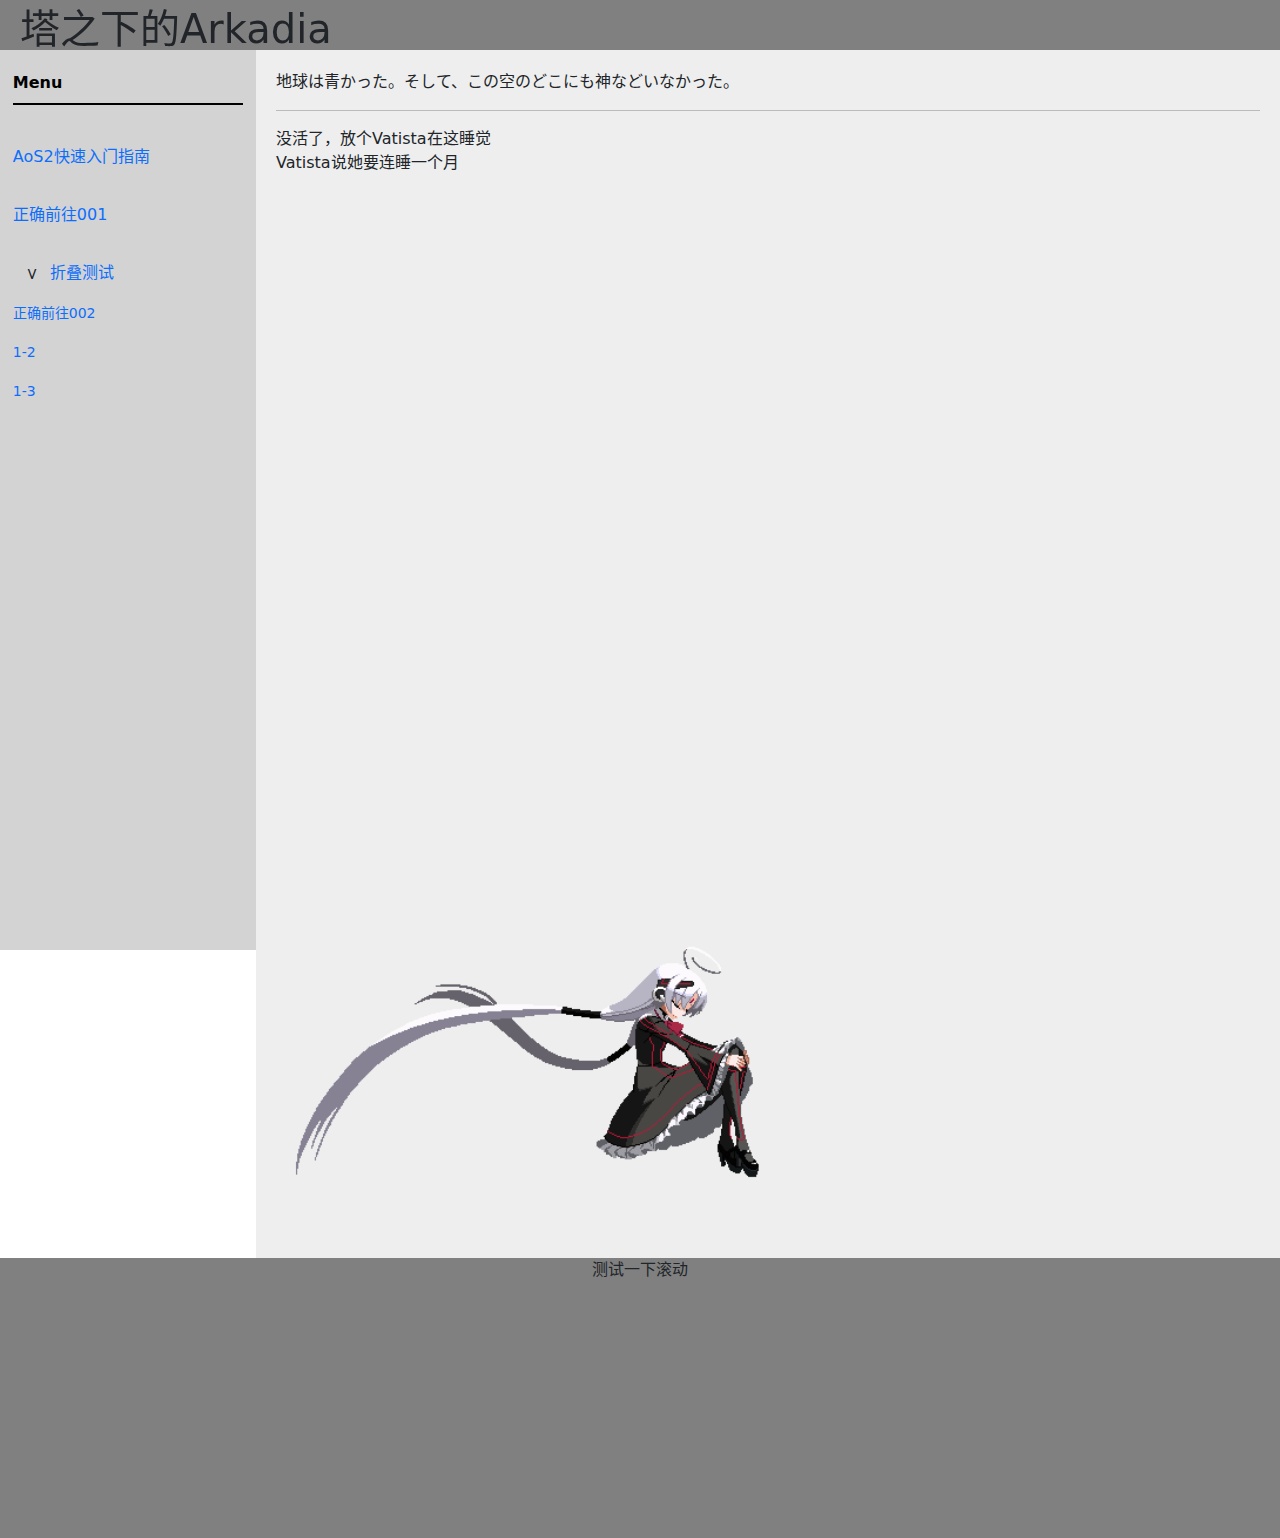
<file: index.html>
<!DOCTYPE html>
<html lang="zh-cn">

<head>
    <meta charset="utf-8">
    <meta name="viewport" content="width=device-width, initial-scale=1">
    <title>塔之下的Arkadia</title>
    <link rel="stylesheet" type="text/css" href="css/bootstrap.css">
    <link rel="stylesheet" type="text/css" href="css/general.css">
    <style>

    </style>
</head>

<body>

    <div class="row">
        <div class="header">
            <h1>塔之下的Arkadia</h1>
        </div>
    </div>

    <div class="row">
        <div class="col-3 menu">
            <ul class="nav nav-underline flex-column">
                <li class="nav-item">
                    <p class="nav-link active">Menu</p>
                </li>
                <li class="nav-item">
                    <a class="nav-link" href="AoS2QuickStartGuide/main.html">AoS2快速入门指南</a>
                </li>
                <li class="nav-item">
                    <a class="nav-link" href="001/index.html">正确前往001</a>
                </li>
                <li class="nav-item">
                    <div class="d-flex align-items-center">
                        <button class="btn btn-toggle d-inline-flex align-items-center rounded border-0"
                            data-bs-toggle="collapse" data-bs-target="#test-collapse">
                            >
                        </button>
                        <a class="nav-link" href="#">折叠测试</a>
                    </div>
                    <div class="collapse show" id="test-collapse">
                        <ul class="btn-toggle-nav list-unstyled fw-normal pb-1 small">
                            <li><a href="002.html" class="nav-link">正确前往002</a></li>
                            <li><a href="#" class="nav-link">1-2</a></li>
                            <li><a href="#" class="nav-link">1-3</a></li>
                        </ul>
                    </div>
                </li>
            </ul>
        </div>

        <div class="col content">
            <p>地球は青かった。そして、この空のどこにも神などいなかった。</p>
            <hr>
            <p>没活了，放个Vatista在这睡觉<br> Vatista说她要连睡一个月</p>
            
            <br><br><br><br><br><br><br><br><br><br>
            
            <br><br><br><br><br><br><br><br><br><br>
            
            <br><br><br><br><br><br><br><br><br><br>
            <br><img src="image/va_sleep.gif" alt="VatistaSleeping" width="50%" height="auto" max-width="419"
                max-height="258" />
        </div>
    </div>

        <div class="row">
            <div class="col footer">
                <p>测试一下滚动</p>
                <br><br><br><br><br><br><br><br><br><br>
            </div>
        </div>

    
        <script src="js/bootstrap.bundle.js"></script>
</body>

</html>
</file>
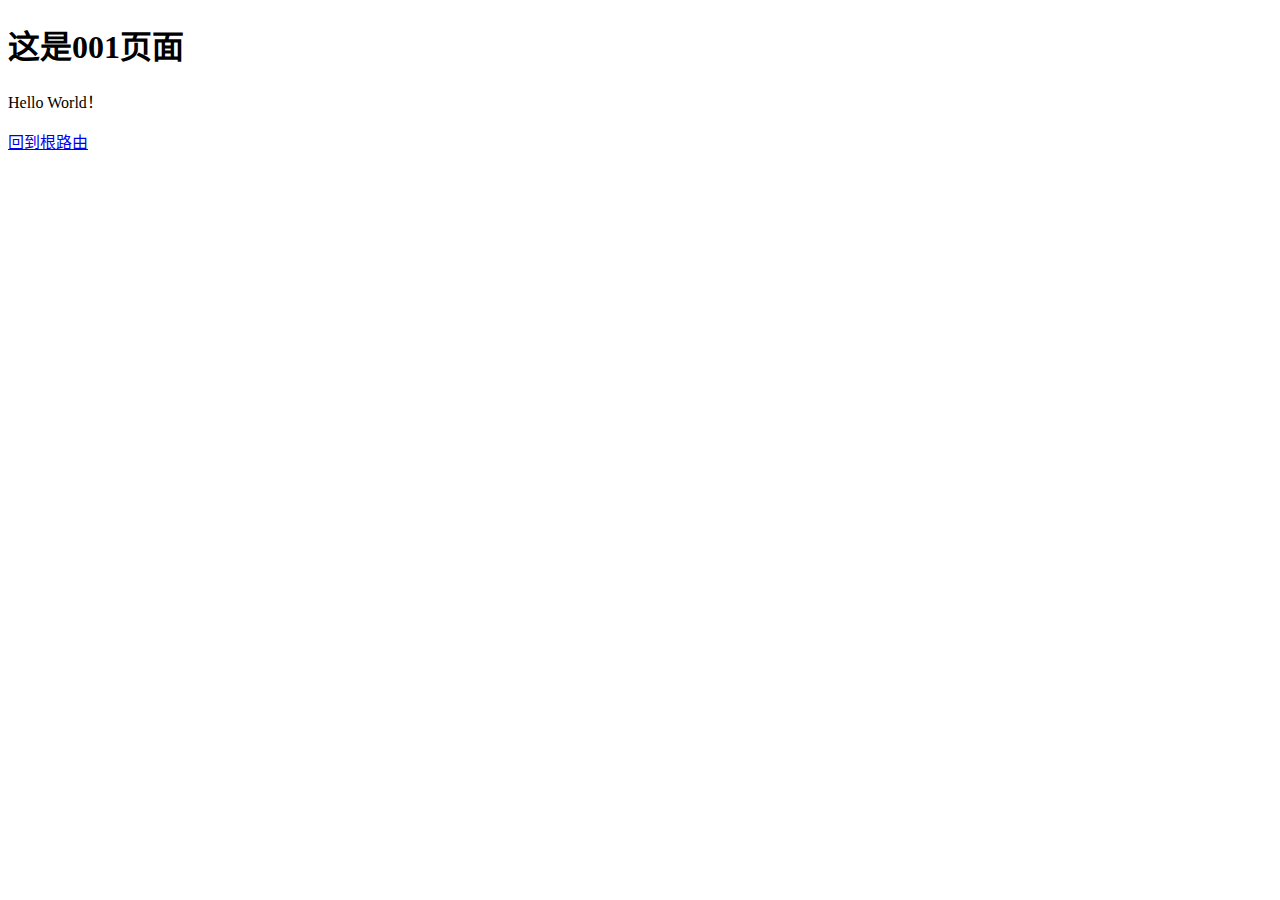
<file: 001/index.html>
<!DOCTYPE html>
<html lang="zh-cn">

<head>
    <meta charset="utf-8">
    <title>这是001</title>
</head>

<body>
    <h1>这是001页面</h1>
    <p>Hello World！</p>
    <a href="../index.html">回到根路由</a>
</body>

</html>
</file>
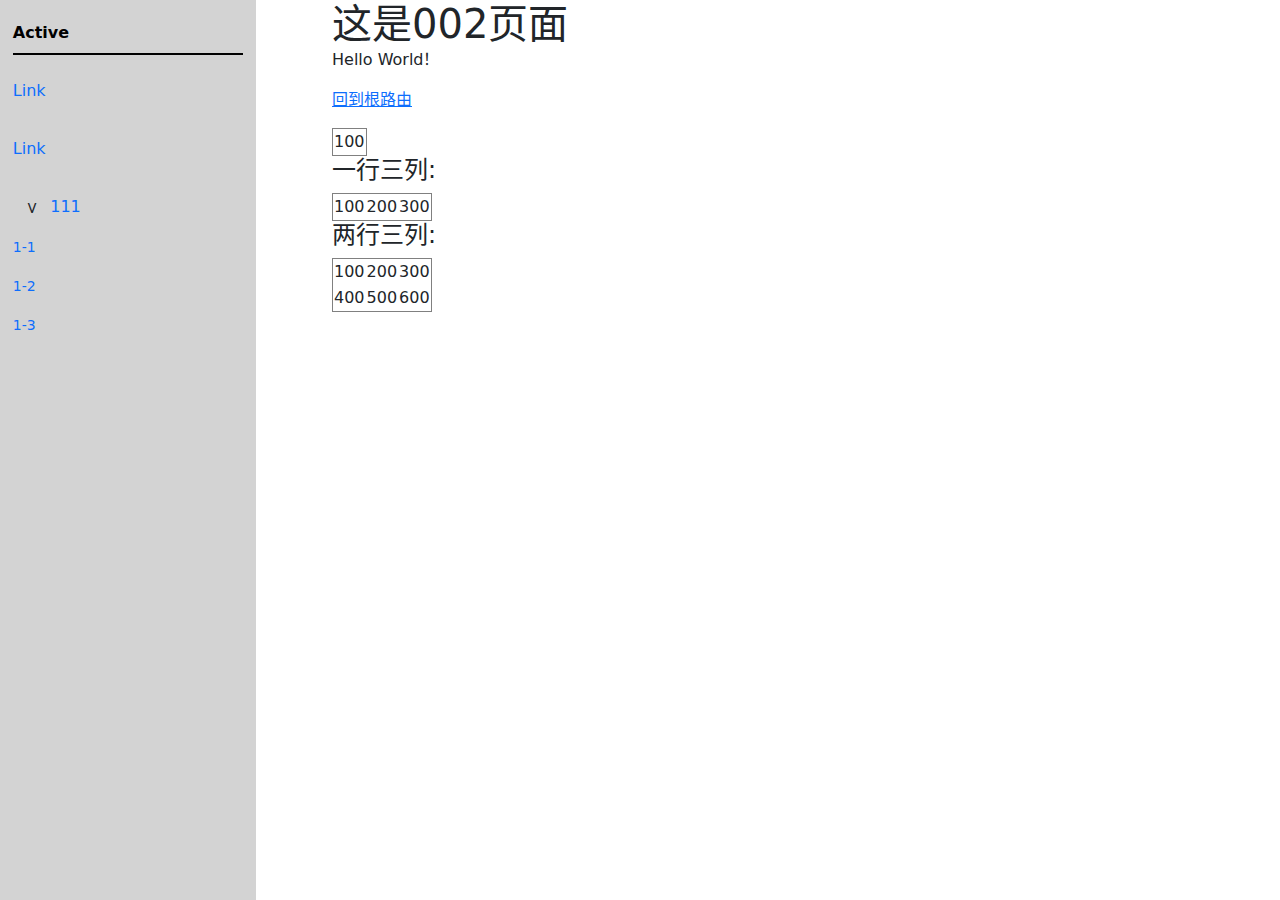
<file: 002.html>
<!DOCTYPE html>
<html lang="zh-cn">

<head>
    <meta charset="utf-8">
    <meta name="viewport" content="width=device-width, initial-scale=1">
    <title>塔之下的Arkadia</title>
    <link rel="stylesheet" type="text/css" href="css/bootstrap.css">
    <link rel="stylesheet" type="text/css" href="css/general.css">

    <style>

    </style>
</head>

<body>
    <div class="row">
        <div class="col-3">
            <ul class="nav nav-underline flex-column menu">
                <li class="nav-item">
                    <a class="nav-link active" aria-current="page" href="#">Active</a>
                </li>
                <li class="nav-item">
                    <a class="nav-link" href="#">Link</a>
                </li>
                <li class="nav-item">
                    <a class="nav-link" href="#">Link</a>
                </li>
                <li class="nav-item">
                    <div class="d-flex align-items-center">
                        <button class="btn btn-toggle d-inline-flex align-items-center rounded border-0"
                            data-bs-toggle="collapse" data-bs-target="#test-collapse">
                            >
                        </button>
                        <a class="nav-link" href="#">111</a>
                    </div>

                    <div class="collapse show" id="test-collapse" style="">
                        <ul class="btn-toggle-nav list-unstyled fw-normal pb-1 small">
                            <li><a href="#" class="nav-link">1-1</a></li>
                            <li><a href="#" class="nav-link">1-2</a></li>
                            <li><a href="#" class="nav-link">1-3</a></li>
                        </ul>
                    </div>
                </li>
            </ul>
        </div>

        <div class="col container">

            <h1>这是002页面</h1>
            <p>Hello World！</p>
            <p>
                <a href="../index.html">回到根路由</a>
            </p>
            <p>
            <table border="1">
                <tr>
                    <td>100</td>
                </tr>
            </table>

            <h4>一行三列:</h4>
            <table border="1">
                <tr>
                    <td>100</td>
                    <td>200</td>
                    <td>300</td>
                </tr>
            </table>

            <h4>两行三列:</h4>
            <table border="1">
                <tr>
                    <td>100</td>
                    <td>200</td>
                    <td>300</td>
                </tr>
                <tr>
                    <td>400</td>
                    <td>500</td>
                    <td>600</td>
                </tr>
            </table>
            </p>
        </div>
    </div>
    <script src="js/bootstrap.bundle.js"></script>
</body>

</html>
</file>
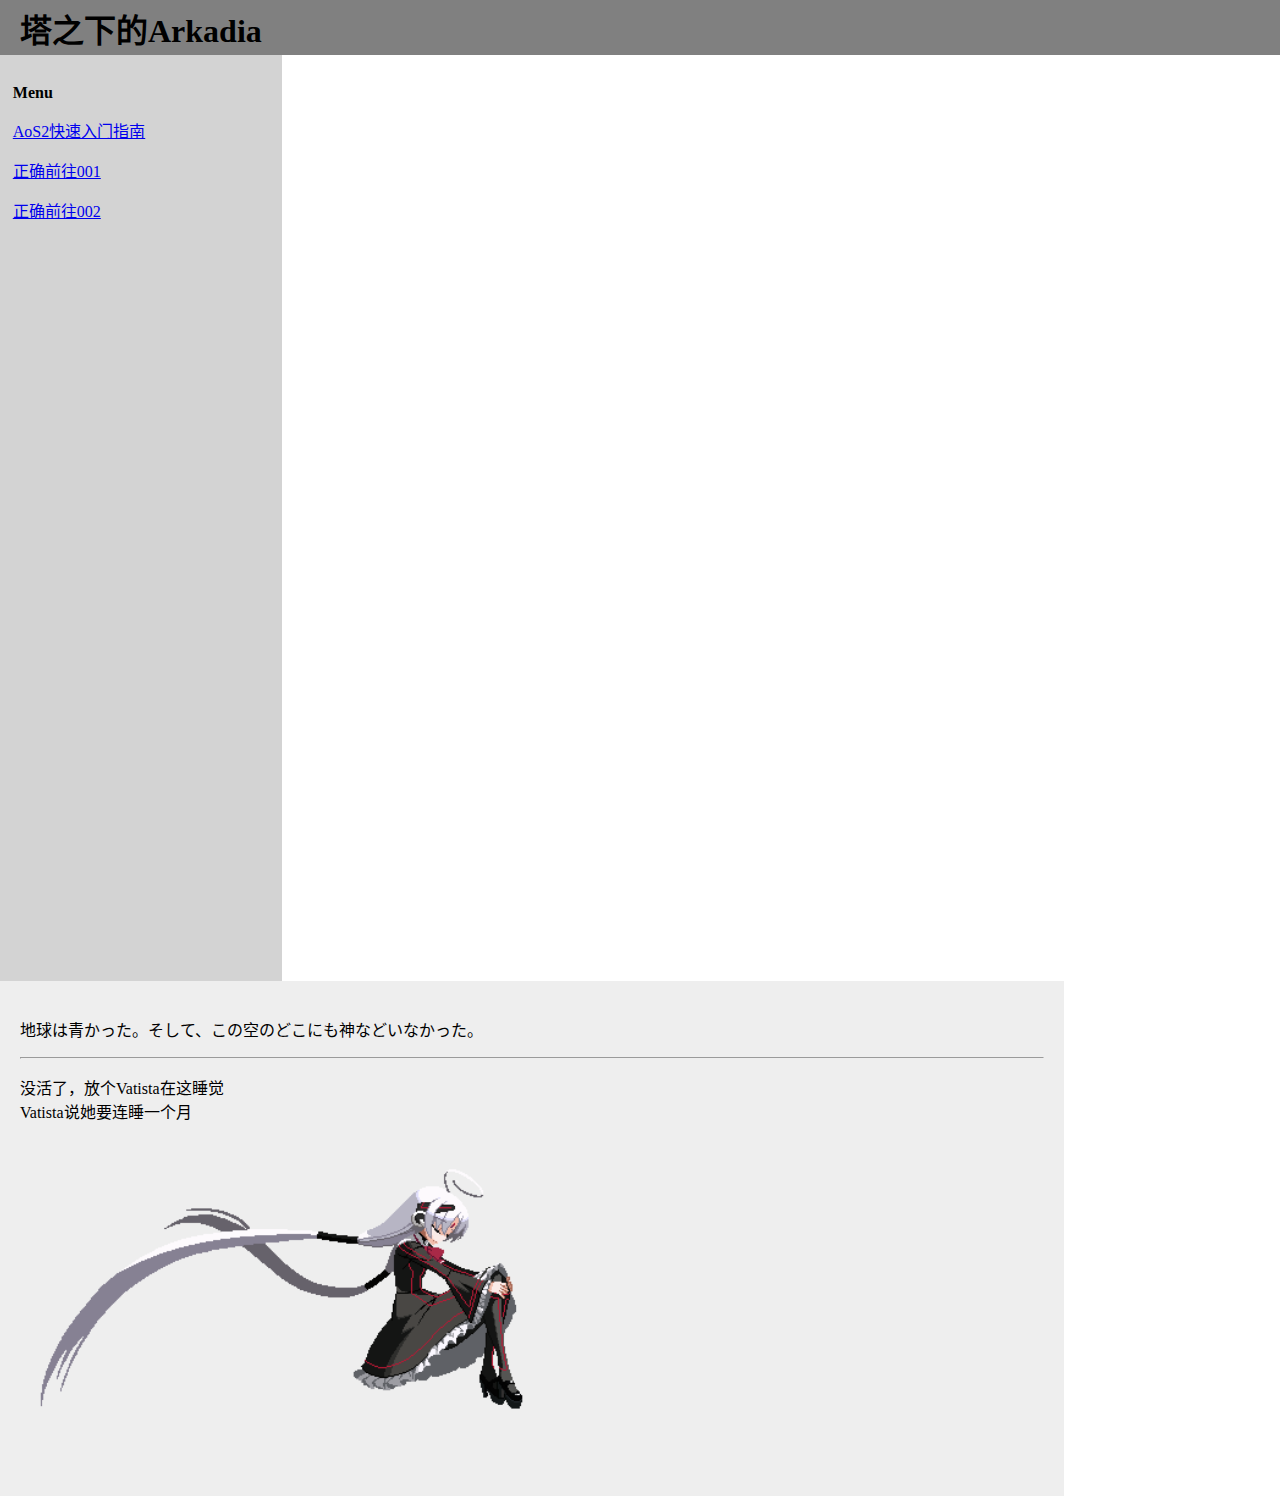
<file: indexlegacy.html>
<!DOCTYPE html>
<html lang="zh-cn">

<head>
    <meta charset="utf-8">
    <title>塔之下的Arkadia</title>
    <link rel="stylesheet" type="text/css" href="css/general.css">
</head>

<body>
    <body>

        <div class="container">
    
            <div class="header">
                <h1>塔之下的Arkadia</h1>
            </div>
    
            <div class="menu">
                <p><b>Menu</b></p>
                <p><a href="AoS2QuickStartGuide/main.html">AoS2快速入门指南</a></p>
                <p><a href="001/index.html">正确前往001</a></p>
                <p><a href="002.html">正确前往002</a></p>
                
                
            </div>
    
            <div class="content">
                <p>地球は青かった。そして、この空のどこにも神などいなかった。</p>
                <hr></hr>
                

    
    
    
        
        
        
        
                
                <p></p>
                <p>没活了，放个Vatista在这睡觉<br>
                   Vatista说她要连睡一个月</p>
                
                <br><img src="image/va_sleep.gif" alt="VatistaSleeping" width="50%" height="auto" max-width="419" max-height="258"/></div>
            <div class="footer">
            
        </div>

    </div>
</body>

</html>
</file>
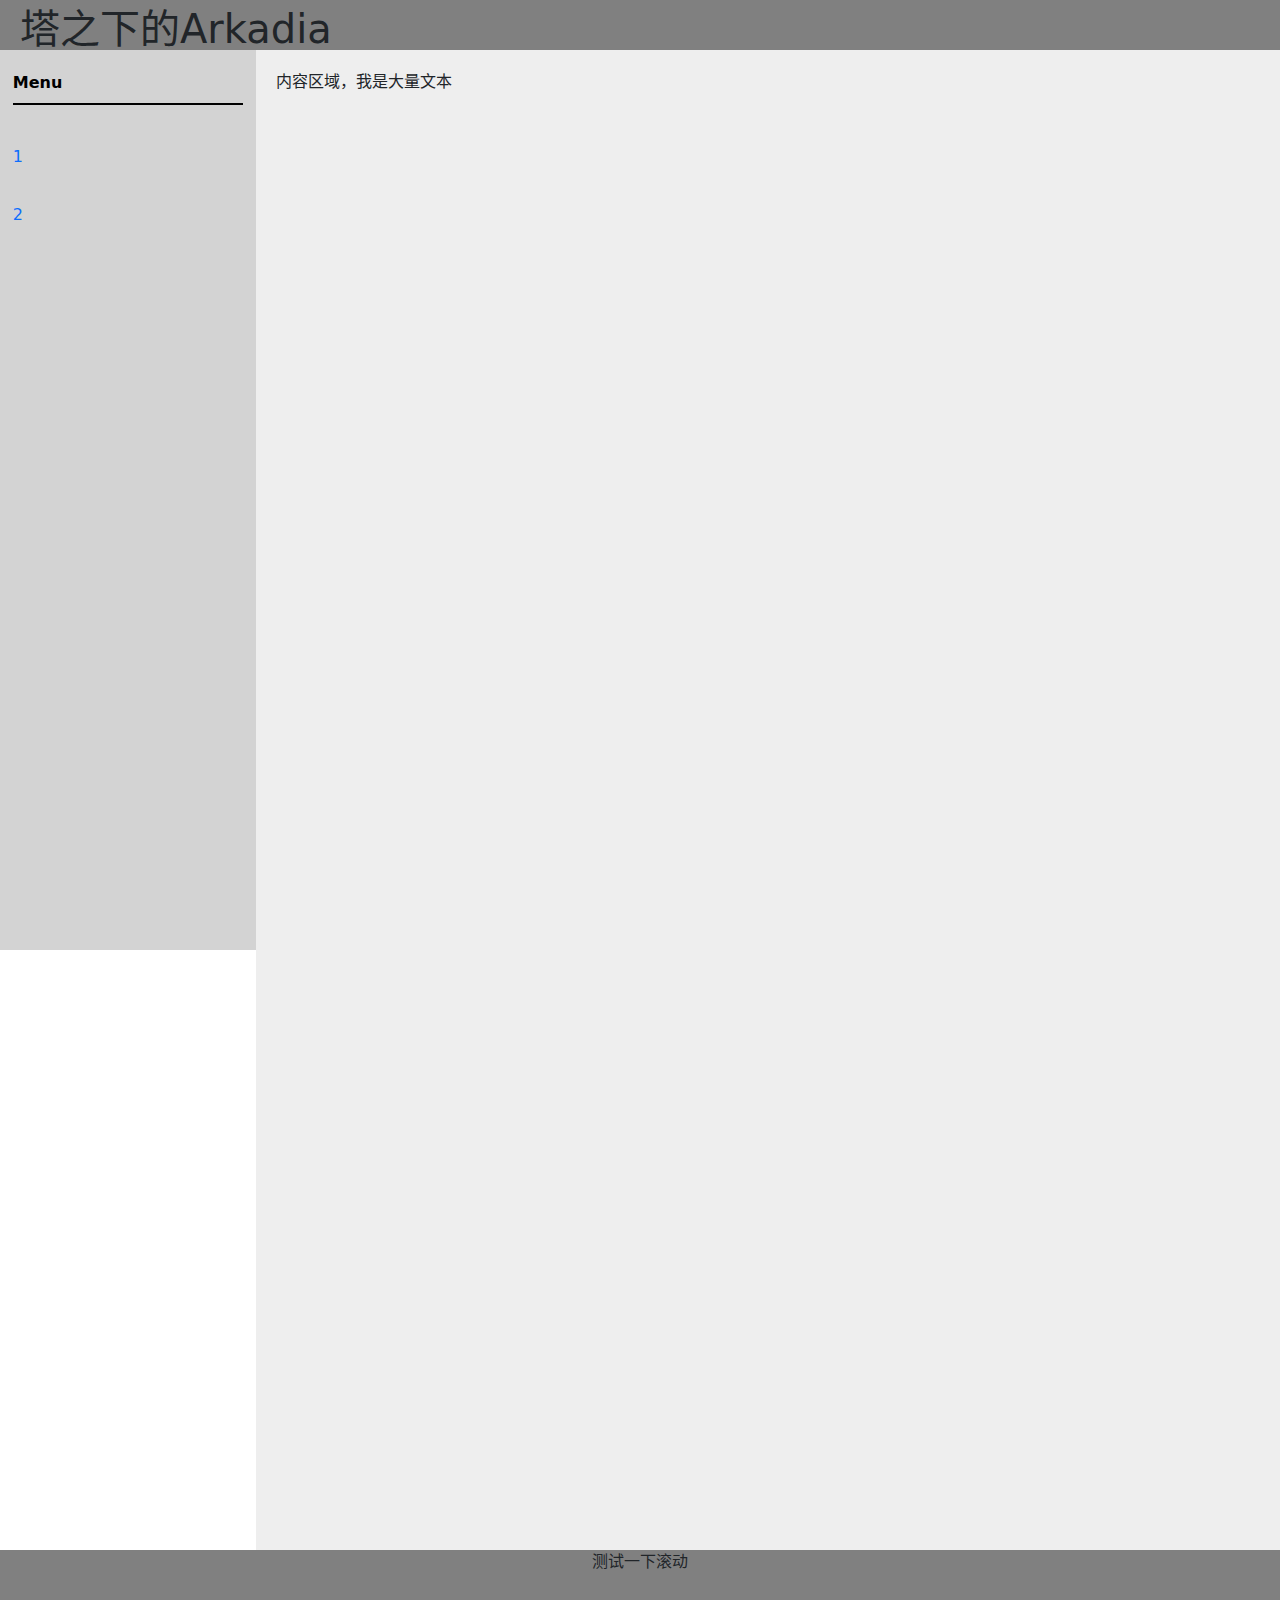
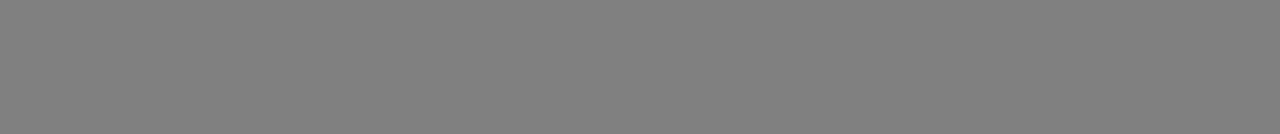
<file: test.html>
<!DOCTYPE html>
<html lang="zh-cn">
<head>
    <meta charset="utf-8">
    <meta name="viewport" content="width=device-width, initial-scale=1">
    <title>塔之下的Arkadia</title>
    <link rel="stylesheet" type="text/css" href="css/bootstrap.css">
    <link rel="stylesheet" type="text/css" href="css/general.css">
    <style>


        .content {
            height: 1500px; /* 模拟长内容 */
        }


    </style>
</head>
<body>

<!-- Header -->
<div class="header">
    <h1>塔之下的Arkadia</h1>
</div>

<!-- Main Content and Menu -->
<div class="row">
    <div class="col-3 menu">
        <ul class="nav nav-underline flex-column">
            <li class="nav-item"><p class="nav-link active">Menu</p></li>
            <li class="nav-item"><a class="nav-link" href="#">1</a></li>
            <li class="nav-item"><a class="nav-link" href="#">2</a></li>
        </ul>
    </div>

    <div class="col-9 content">
        <p>内容区域，我是大量文本</p>
    </div>
</div>
    <div class="row">
        <div class="col-12 footer">
            <p>测试一下滚动</p>
            <br><br><br><br><br><br>
        </div>
    </div>
</div>
</file>
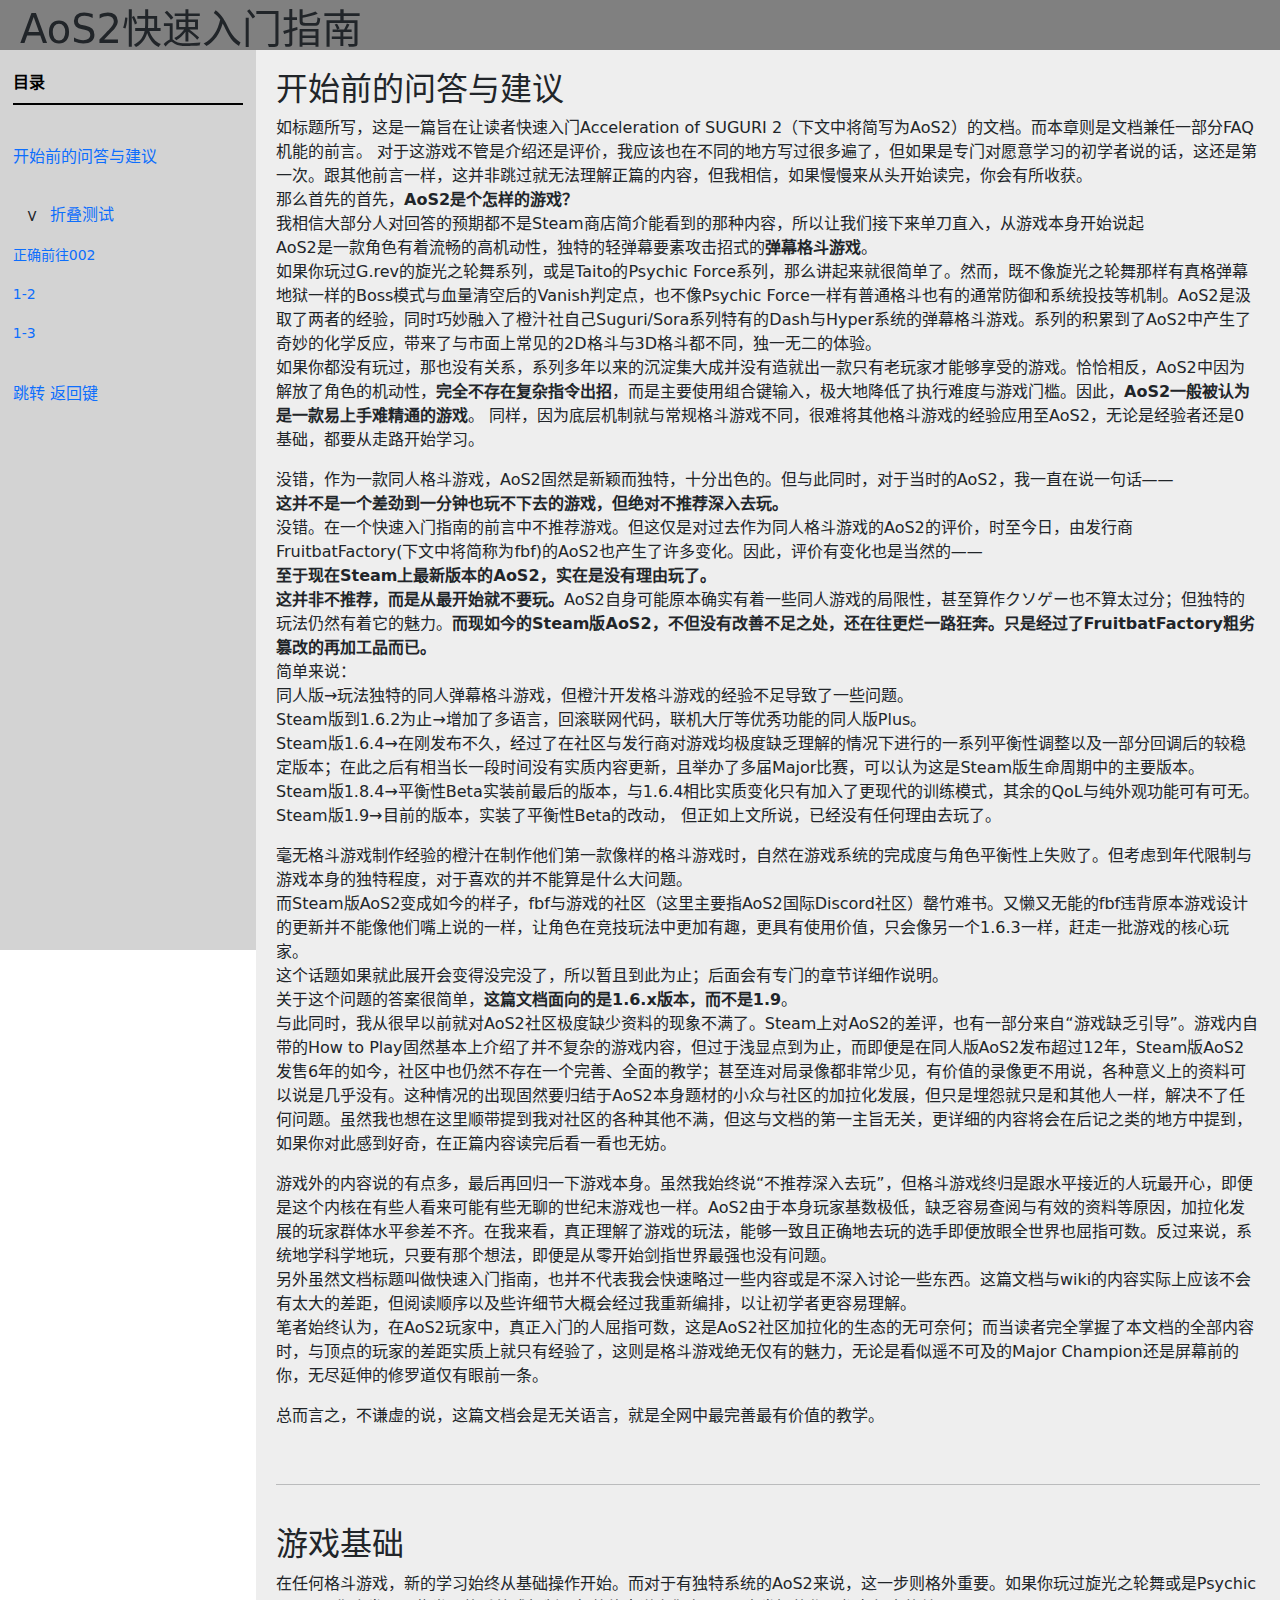
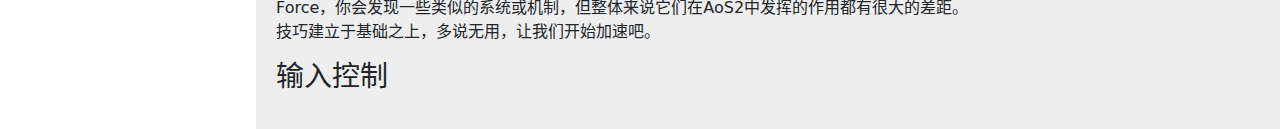
<file: AoS2QuickStartGuide/main.html>
<!DOCTYPE html>
<html lang="zh-cn">

<head>
    <meta charset="utf-8">
    <meta name="viewport" content="width=device-width, initial-scale=1">
    <title>AoS2快速入门指南</title>
    <link rel="stylesheet" type="text/css" href="/css/bootstrap.css">
    <link rel="stylesheet" type="text/css" href="/css/general.css">
</head>

<body>


    <div class="row">
        <div class="col-12 header">
            <h1>AoS2快速入门指南</h1>
        </div>
    </div>

    <div class="row">
        <div class="col-3 menu">
            <ul class="nav nav-underline flex-column">
                <li class="nav-item">
                    <p class="nav-link active">目录</p>
                </li>
                <li class="nav-item">
                    <a class="nav-link" href="#preface">开始前的问答与建议</a>
                </li>
                <li class="nav-item">
                    <div class="d-flex align-items-center">
                        <button class="btn btn-toggle d-inline-flex align-items-center rounded border-0"
                            data-bs-toggle="collapse" data-bs-target="#test-collapse-1">
                            >
                        </button>
                        <a class="nav-link" href="#">折叠测试</a>
                    </div>
                    <div class="collapse show" id="test-collapse-1">
                        <ul class="btn-toggle-nav list-unstyled fw-normal pb-1 small">
                            <li><a href="../002.html" class="nav-link">正确前往002</a></li>
                            <li><a href="#" class="nav-link">1-2</a></li>
                            <li><a href="#" class="nav-link">1-3</a></li>
                        </ul>
                    </div>
                </li>
                <li class="nav-item">
                    <a class="nav-link" href="../index.html">跳转 返回键</a>
                </li>
            </ul>
        </div>
        <div class="content">
            <h2 id="preface">开始前的问答与建议</h2>
            <p>
                如标题所写，这是一篇旨在让读者快速入门Acceleration of SUGURI 2（下文中将简写为AoS2）的文档。而本章则是文档兼任一部分FAQ机能的前言。
                对于这游戏不管是介绍还是评价，我应该也在不同的地方写过很多遍了，但如果是专门对愿意学习的初学者说的话，这还是第一次。跟其他前言一样，这并非跳过就无法理解正篇的内容，但我相信，如果慢慢来从头开始读完，你会有所收获。
                <br>那么首先的首先，<b>AoS2是个怎样的游戏？</b><br>
                我相信大部分人对回答的预期都不是Steam商店简介能看到的那种内容，所以让我们接下来单刀直入，从游戏本身开始说起<br>
                AoS2是一款角色有着流畅的高机动性，独特的轻弹幕要素攻击招式的<b>弹幕格斗游戏</b>。<br>
                如果你玩过G.rev的旋光之轮舞系列，或是Taito的Psychic
                Force系列，那么讲起来就很简单了。然而，既不像旋光之轮舞那样有真格弹幕地狱一样的Boss模式与血量清空后的Vanish判定点，也不像Psychic
                Force一样有普通格斗也有的通常防御和系统投技等机制。AoS2是汲取了两者的经验，同时巧妙融入了橙汁社自己Suguri/Sora系列特有的Dash与Hyper系统的弹幕格斗游戏。系列的积累到了AoS2中产生了奇妙的化学反应，带来了与市面上常见的2D格斗与3D格斗都不同，独一无二的体验。<br>
                如果你都没有玩过，那也没有关系，系列多年以来的沉淀集大成并没有造就出一款只有老玩家才能够享受的游戏。恰恰相反，AoS2中因为解放了角色的机动性，<b>完全不存在复杂指令出招</b>，而是主要使用组合键输入，极大地降低了执行难度与游戏门槛。因此，<b>AoS2一般被认为是一款易上手难精通的游戏</b>。
                同样，因为底层机制就与常规格斗游戏不同，很难将其他格斗游戏的经验应用至AoS2，无论是经验者还是0基础，都要从走路开始学习。<br>
            </p>
            <p>
                没错，作为一款同人格斗游戏，AoS2固然是新颖而独特，十分出色的。但与此同时，对于当时的AoS2，我一直在说一句话——<br>
                <b>这并不是一个差劲到一分钟也玩不下去的游戏，但绝对不推荐深入去玩。</b><br>
                没错。在一个快速入门指南的前言中不推荐游戏。但这仅是对过去作为同人格斗游戏的AoS2的评价，时至今日，由发行商FruitbatFactory(下文中将简称为fbf)的AoS2也产生了许多变化。因此，评价有变化也是当然的——<br>
                <b>至于现在Steam上最新版本的AoS2，实在是没有理由玩了。<br>
                    这并非不推荐，而是从最开始就不要玩。</b>AoS2自身可能原本确实有着一些同人游戏的局限性，甚至算作クソゲー也不算太过分；但独特的玩法仍然有着它的魅力。<b>而现如今的Steam版AoS2，不但没有改善不足之处，还在往更烂一路狂奔。只是经过了FruitbatFactory粗劣篡改的再加工品而已。</b><br>
                简单来说：<br>
                同人版→玩法独特的同人弹幕格斗游戏，但橙汁开发格斗游戏的经验不足导致了一些问题。<br>
                Steam版到1.6.2为止→增加了多语言，回滚联网代码，联机大厅等优秀功能的同人版Plus。<br>
                Steam版1.6.4→在刚发布不久，经过了在社区与发行商对游戏均极度缺乏理解的情况下进行的一系列平衡性调整以及一部分回调后的较稳定版本；在此之后有相当长一段时间没有实质内容更新，且举办了多届Major比赛，可以认为这是Steam版生命周期中的主要版本。<br>
                Steam版1.8.4→平衡性Beta实装前最后的版本，与1.6.4相比实质变化只有加入了更现代的训练模式，其余的QoL与纯外观功能可有可无。<br>
                Steam版1.9→目前的版本，实装了平衡性Beta的改动， 但正如上文所说，已经没有任何理由去玩了。<br>
            </p>
            <p>
                毫无格斗游戏制作经验的橙汁在制作他们第一款像样的格斗游戏时，自然在游戏系统的完成度与角色平衡性上失败了。但考虑到年代限制与游戏本身的独特程度，对于喜欢的并不能算是什么大问题。<br>
                而Steam版AoS2变成如今的样子，fbf与游戏的社区（这里主要指AoS2国际Discord社区）罄竹难书。又懒又无能的fbf违背原本游戏设计的更新并不能像他们嘴上说的一样，让角色在竞技玩法中更加有趣，更具有使用价值，只会像另一个1.6.3一样，赶走一批游戏的核心玩家。<br>
                这个话题如果就此展开会变得没完没了，所以暂且到此为止；后面会有专门的章节详细作说明。
                </b><br>
                关于这个问题的答案很简单，<b>这篇文档面向的是1.6.x版本，而不是1.9</b>。<br>
                与此同时，我从很早以前就对AoS2社区极度缺少资料的现象不满了。Steam上对AoS2的差评，也有一部分来自“游戏缺乏引导”。游戏内自带的How to
                Play固然基本上介绍了并不复杂的游戏内容，但过于浅显点到为止，而即便是在同人版AoS2发布超过12年，Steam版AoS2发售6年的如今，社区中也仍然不存在一个完善、全面的教学；甚至连对局录像都非常少见，有价值的录像更不用说，各种意义上的资料可以说是几乎没有。这种情况的出现固然要归结于AoS2本身题材的小众与社区的加拉化发展，但只是埋怨就只是和其他人一样，解决不了任何问题。虽然我也想在这里顺带提到我对社区的各种其他不满，但这与文档的第一主旨无关，更详细的内容将会在后记之类的地方中提到，如果你对此感到好奇，在正篇内容读完后看一看也无妨。<br>

            </p>

            <p>
                游戏外的内容说的有点多，最后再回归一下游戏本身。虽然我始终说“不推荐深入去玩”，但格斗游戏终归是跟水平接近的人玩最开心，即便是这个内核在有些人看来可能有些无聊的世纪末游戏也一样。AoS2由于本身玩家基数极低，缺乏容易查阅与有效的资料等原因，加拉化发展的玩家群体水平参差不齐。在我来看，真正理解了游戏的玩法，能够一致且正确地去玩的选手即便放眼全世界也屈指可数。反过来说，系统地学科学地玩，只要有那个想法，即便是从零开始剑指世界最强也没有问题。
                <br>
                另外虽然文档标题叫做快速入门指南，也并不代表我会快速略过一些内容或是不深入讨论一些东西。这篇文档与wiki的内容实际上应该不会有太大的差距，但阅读顺序以及些许细节大概会经过我重新编排，以让初学者更容易理解。
                <br>
                笔者始终认为，在AoS2玩家中，真正入门的人屈指可数，这是AoS2社区加拉化的生态的无可奈何；而当读者完全掌握了本文档的全部内容时，与顶点的玩家的差距实质上就只有经验了，这则是格斗游戏绝无仅有的魅力，无论是看似遥不可及的Major
                Champion还是屏幕前的你，无尽延伸的修罗道仅有眼前一条。
            </p>

            <p>
                总而言之，不谦虚的说，这篇文档会是无关语言，就是全网中最完善最有价值的教学。
            </p>

            <br>






            </p>
            <hr>
            <br>
            <h2 id="GameBasic">游戏基础</h2>
            <p>
                在任何格斗游戏，新的学习始终从基础操作开始。而对于有独特系统的AoS2来说，这一步则格外重要。如果你玩过旋光之轮舞或是Psychic
                Force，你会发现一些类似的系统或机制，但整体来说它们在AoS2中发挥的作用都有很大的差距。
                <br>
                技巧建立于基础之上，多说无用，让我们开始加速吧。

            </p>
            <h3 id="Controls">输入控制</h3>











            <p></p>
        </div>
        <div class="row">
            <div class="footer">

            </div>

        </div>

        <script src="../js/bootstrap.bundle.js"></script>
</body>

</html>
</file>
<file: css/general.css>
/*
.container {
    margin:0;
    width:100vw;
    height:100vh;
    position:absolute;top:0;left:0;
}
*/

html,
body {
    /*   overflow-x: hidden;  禁止页面横向滚动 */
    margin: 0;
    padding: 0;

}

.row {
    --bs-gutter-x: 0;
}

/* 野路子解决白边问题 */

.header {
    margin: 0;
    background-color: grey;
    height: 50px;
    width: 100vw;
    padding-left: 20px;
    padding-top: 5px;
    z-index: 1000;
}



h1 {
    margin: 0
}

.menu {
    background-color: lightgrey;
    margin: 0;
    position: sticky;
    top: 0;
    bottom: 0;
    /*  margin-top: 50px; */
    padding: 1vw;
    height: 100vh;
    width: 20vw;
    float: left;
    overflow-y: auto;
    min-width: 130px;

}

*/

/* 默认折叠按钮样式 */
.btn-toggle {
    background: none;
    border: none;
    padding: 0;
    font-size: 16px;
    margin-right: 5px;
    cursor: pointer;
    transition: transform 0.3s ease;
}

/* 折叠时的旋转效果 */
.btn-toggle.collapsed {
    transform: rotate(0);
}

/* 展开时的旋转效果 */
.btn-toggle:not(.collapsed) {
    transform: rotate(90deg);
}

/* 移除链接的默认 padding 以便按钮和链接对齐 */
.nav-link.p-0 {
    padding-left: 0;
}

/* 控制按钮和链接之间的距离 */
.me-2 {
    margin-right: 0.5rem;
}

/*
.menu a {
    font-size: smaller;
    text-decoration: none;
    display: block;
    width: 18vw;
    color: grey;
    min-width: 117px;
}

.menu a:hover {
    color: aqua;
}

.menu a:active {
    color: aquamarine;
}
*/

.content {
    padding: 0;
    margin: 0;
    background-color: #EEEEEE;
    top: 50px;
    bottom: 25px;
    left: 20vw;
    width: 80vw;
    float: left;
    overflow-y: auto;
    padding: 20px;
    flex: 1;

}


.footer {
    margin: 0;
    background-color: grey;
    clear: both;
    bottom: 0;
    text-align: center;
    height: auto;


}
</file>
